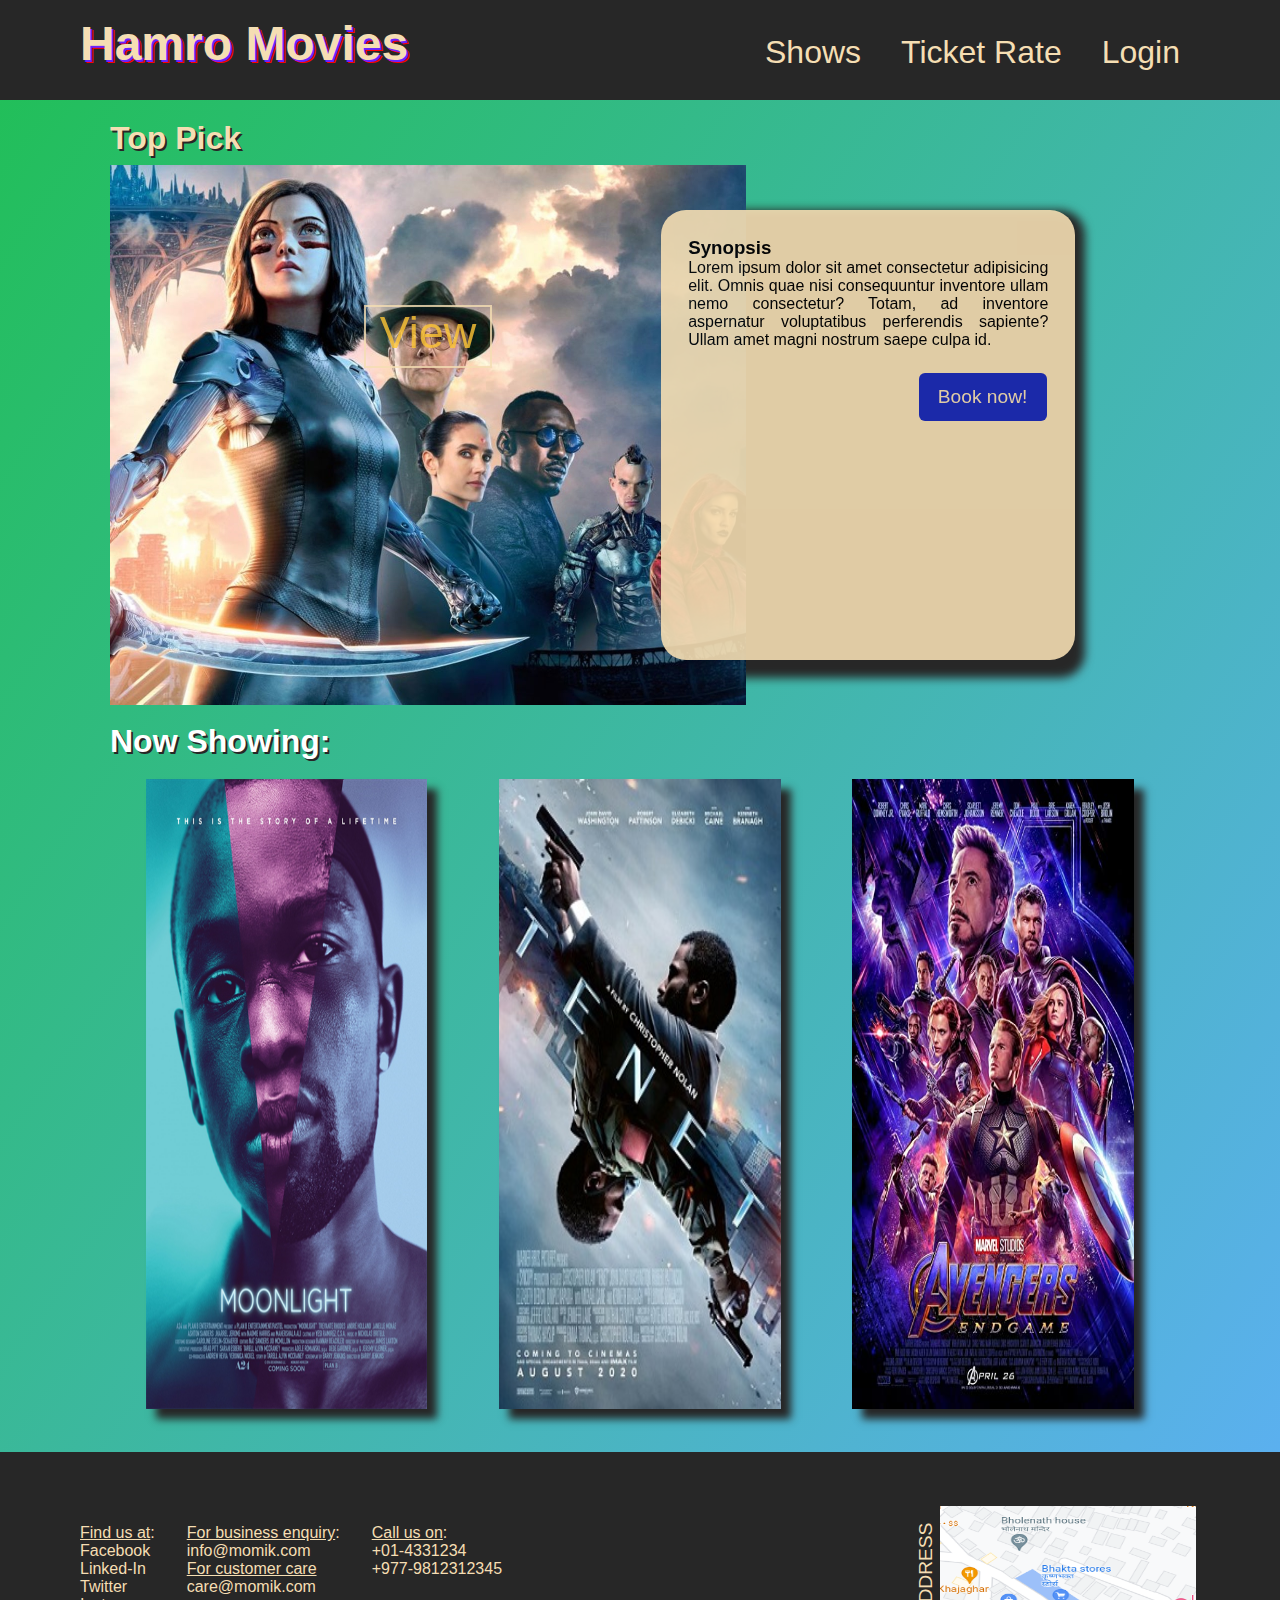
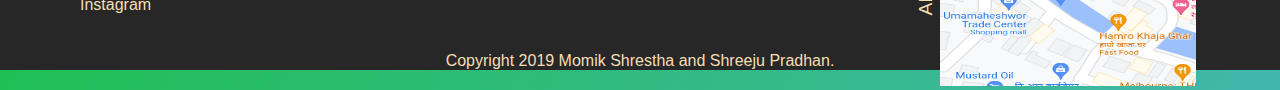
<file: index.html>
<!DOCTYPE html>
<html lang="en">
<head>
    <meta charset="UTF-8">
    <meta http-equiv="X-UA-Compatible" content="IE=edge">
    <meta name="viewport" content="width=device-width, initial-scale=1.0">
    <title>Index</title>
    <link rel="stylesheet" href="style.css">
</head>
<body>
    <header>
        <nav class="nav">
            <div class="-left">
                <h1 class="nav-left-content nav-brand">Hamro Movies</h1>
            </div>
            <div class="-right">
                <ul class="nav-right-content">
                    <li class="nav-item"><a href="shows.html">Shows</a></li>
                    <li class="nav-item"><a href="rates.html">Ticket Rate</a></li>
                    <li class="nav-item"><a href="login.html">Login</a></li>
                </ul>
            </div>
        </nav>
    </header>
    <section class="main">
        <div class="container">
            <div class="banner">
                <h1 class="banner-heading">Top Pick</h1>
                <div class="banner-content">
                    <div class="banner-left">
                        <div class="banner-overlay">View</div>
                    </div>
                    <div class="banner-right">
                        <div class="banner-card">
                            <h3>Synopsis</h3>
                            <p>
                                Lorem ipsum dolor sit amet consectetur adipisicing elit. Omnis quae nisi consequuntur 
                                inventore ullam nemo consectetur? Totam, ad inventore aspernatur voluptatibus perferendis 
                                sapiente? Ullam amet magni nostrum saepe culpa id.
                            </p>
                            <button class="btn blue-btn book-now">Book now!</button>
                        </div>
                        <div class="banner-card-shadow"></div>
                    </div>
                </div>
            </div>
        </div>
        <br>
            <h1 class="now-showing-heading">Now Showing:</h1>
            <div class="now-showing">
                <div class="showing-card"><img src="images/movie1.png" alt="Movie 1"></div>
                <div class="showing-card"><img src="images/movie2.jpg" alt="Movie 2"></div>
                <div class="showing-card"><img src="images/movie3.jpg" alt="Movie 3"></div>
            </div>
        </div>
    </section>
    <footer>
        <div class="footer-content">
            <div class="-left">
                <div>
                    <ul><u>Find us at</u>:
                        <li><a href="">Facebook</a></li>
                        <li><a href="">Linked-In</a></li>
                        <li><a href="">Twitter</a></li>
                        <li><a href="">Instagram</a></li>
                    </ul>
                </div>
                <div>
                    <ul>
                        <u>For business enquiry</u>:
                        <li>info@momik.com</li>
                    </ul>
                    <ul>
                        <u>For customer care</u>
                        <li>care@momik.com</li>
                    </ul>
                </div>
                <div>
                    <ul><u>Call us on</u>:
                        <li>+01-4331234</li>
                        <li>+977-9812312345</li>
                    </ul>
                </div>
            </div>
            <div class="-right">
                <div id="rotate">ADDRESS</div>
            <div class=""> 
                <img src="images/map.png" alt="Map Image">
            </div>
            </div>
            
            
        </div>
        <div align="Center"><p>Copyright 2019 Momik Shrestha and Shreeju Pradhan.</p></div>
    </footer>
</body>
</html>
</file>
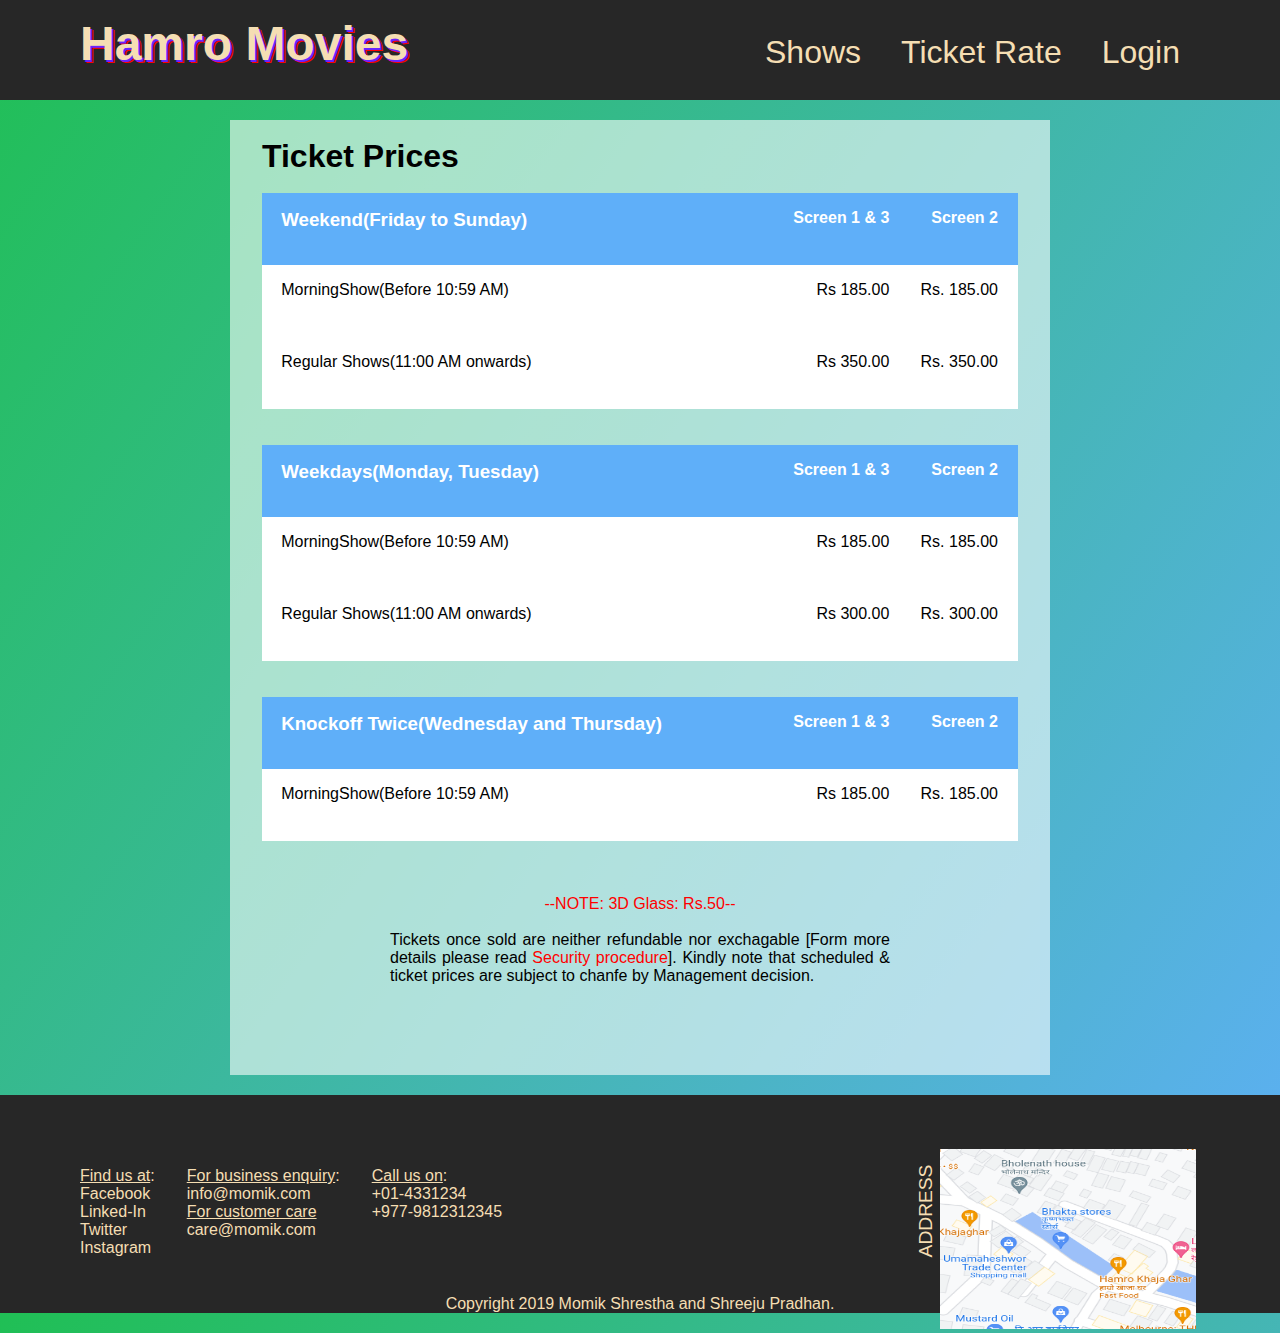
<file: rates.html>
<!DOCTYPE html>
<html lang="en">
<head>
    <meta charset="UTF-8">
    <meta http-equiv="X-UA-Compatible" content="IE=edge">
    <meta name="viewport" content="width=device-width, initial-scale=1.0">
    <title>Tickets</title>
    <link rel="stylesheet" href="style.css">
</head>
<body>
    <header>
        <nav class="nav">
            <div class="-left">
                <h1 class="nav-left-content nav-brand">Hamro Movies</h1>
            </div>
            <div class="-right">
                <ul class="nav-right-content">
                    <li class="nav-item"><a href="shows.html">Shows</a></li>
                    <li class="nav-item"><a href="rates.html">Ticket Rate</a></li>
                    <li class="nav-item"><a href="login.html">Login</a></li>
                </ul>
            </div>
        </nav>
    </header>
    <section class="main">
        <div class="ticket-container">
            <br>
            <h1>Ticket Prices</h1>
            <br>
            <div class="table">
                <div class="th td">
                    <div class="left"><h3>Weekend(Friday to Sunday)</h3></div>
                    <div class="right" align="right">
                        <div class="screen">Screen 1 & 3</div>
                        <div class="screen">Screen 2</div>
                    </div>
                </div>
                <div class="td white-bg">
                    <div class="left">MorningShow(Before 10:59 AM)</div>
                    <div class="right" align="right">
                        <div class="screen">Rs 185.00</div>
                        <div class="screen">Rs. 185.00</div>
                    </div>
                </div>
                <div class="td white-bg">
                    <div class="left">Regular Shows(11:00 AM onwards)</div>
                    <div class="right" align="right">
                        <div class="screen">Rs 350.00</div>
                        <div class="screen">Rs. 350.00</div>
                    </div>
                </div>
                <br>
                <br>
                <div class="th td">
                    <div class="left"><h3>Weekdays(Monday, Tuesday)</h3></div>
                    <div class="right" align="right">
                        <div class="screen">Screen 1 & 3</div>
                        <div class="screen">Screen 2</div>
                    </div>
                </div>
                <div class="td white-bg">
                    <div class="left">MorningShow(Before 10:59 AM)</div>
                    <div class="right" align="right">
                        <div class="screen">Rs 185.00</div>
                        <div class="screen">Rs. 185.00</div>
                    </div>
                </div>
                <div class="td white-bg">
                    <div class="left">Regular Shows(11:00 AM onwards)</div>
                    <div class="right" align="right">
                        <div class="screen">Rs 300.00</div>
                        <div class="screen">Rs. 300.00</div>
                    </div>
                </div>
                <br>
                <br>
                <div class="th td">
                    <div class="left"><h3>Knockoff Twice(Wednesday and Thursday)</h3></div>
                    <div class="right" align="right">
                        <div class="screen">Screen 1 & 3</div>
                        <div class="screen">Screen 2</div>
                    </div>
                </div>
                <div class="td white-bg">
                    <div class="left">MorningShow(Before 10:59 AM)</div>
                    <div class="right" align="right">
                        <div class="screen">Rs 185.00</div>
                        <div class="screen">Rs. 185.00</div>
                    </div>
                </div>
            </div>
            <div class="fyi">
                <p class="warn-msg" align="center">
                    --NOTE: 3D Glass: Rs.50--
                </p>
                <br>
                <p>
                    Tickets once sold are neither refundable nor exchagable [Form more details please read <span class="warn-msg">Security procedure</span>].
                    Kindly note that scheduled & ticket prices are subject to chanfe by Management decision.
                </p>
            </div>
        </div>
    </section>
    <footer>
        <div class="footer-content">
            <div class="-left">
                <div>
                    <ul><u>Find us at</u>:
                        <li><a href="">Facebook</a></li>
                        <li><a href="">Linked-In</a></li>
                        <li><a href="">Twitter</a></li>
                        <li><a href="">Instagram</a></li>
                    </ul>
                </div>
                <div>
                    <ul>
                        <u>For business enquiry</u>:
                        <li>info@momik.com</li>
                    </ul>
                    <ul>
                        <u>For customer care</u>
                        <li>care@momik.com</li>
                    </ul>
                </div>
                <div>
                    <ul><u>Call us on</u>:
                        <li>+01-4331234</li>
                        <li>+977-9812312345</li>
                    </ul>
                </div>
            </div>
            <div class="-right">
                <div id="rotate">ADDRESS</div>
            <div class=""> 
                <img src="images/map.png" alt="Map Image">
            </div>
            </div>
        </div>
        <div align="Center"><p>Copyright 2019 Momik Shrestha and Shreeju Pradhan.</p></div>
    </footer>
</body>
</html>
</file>
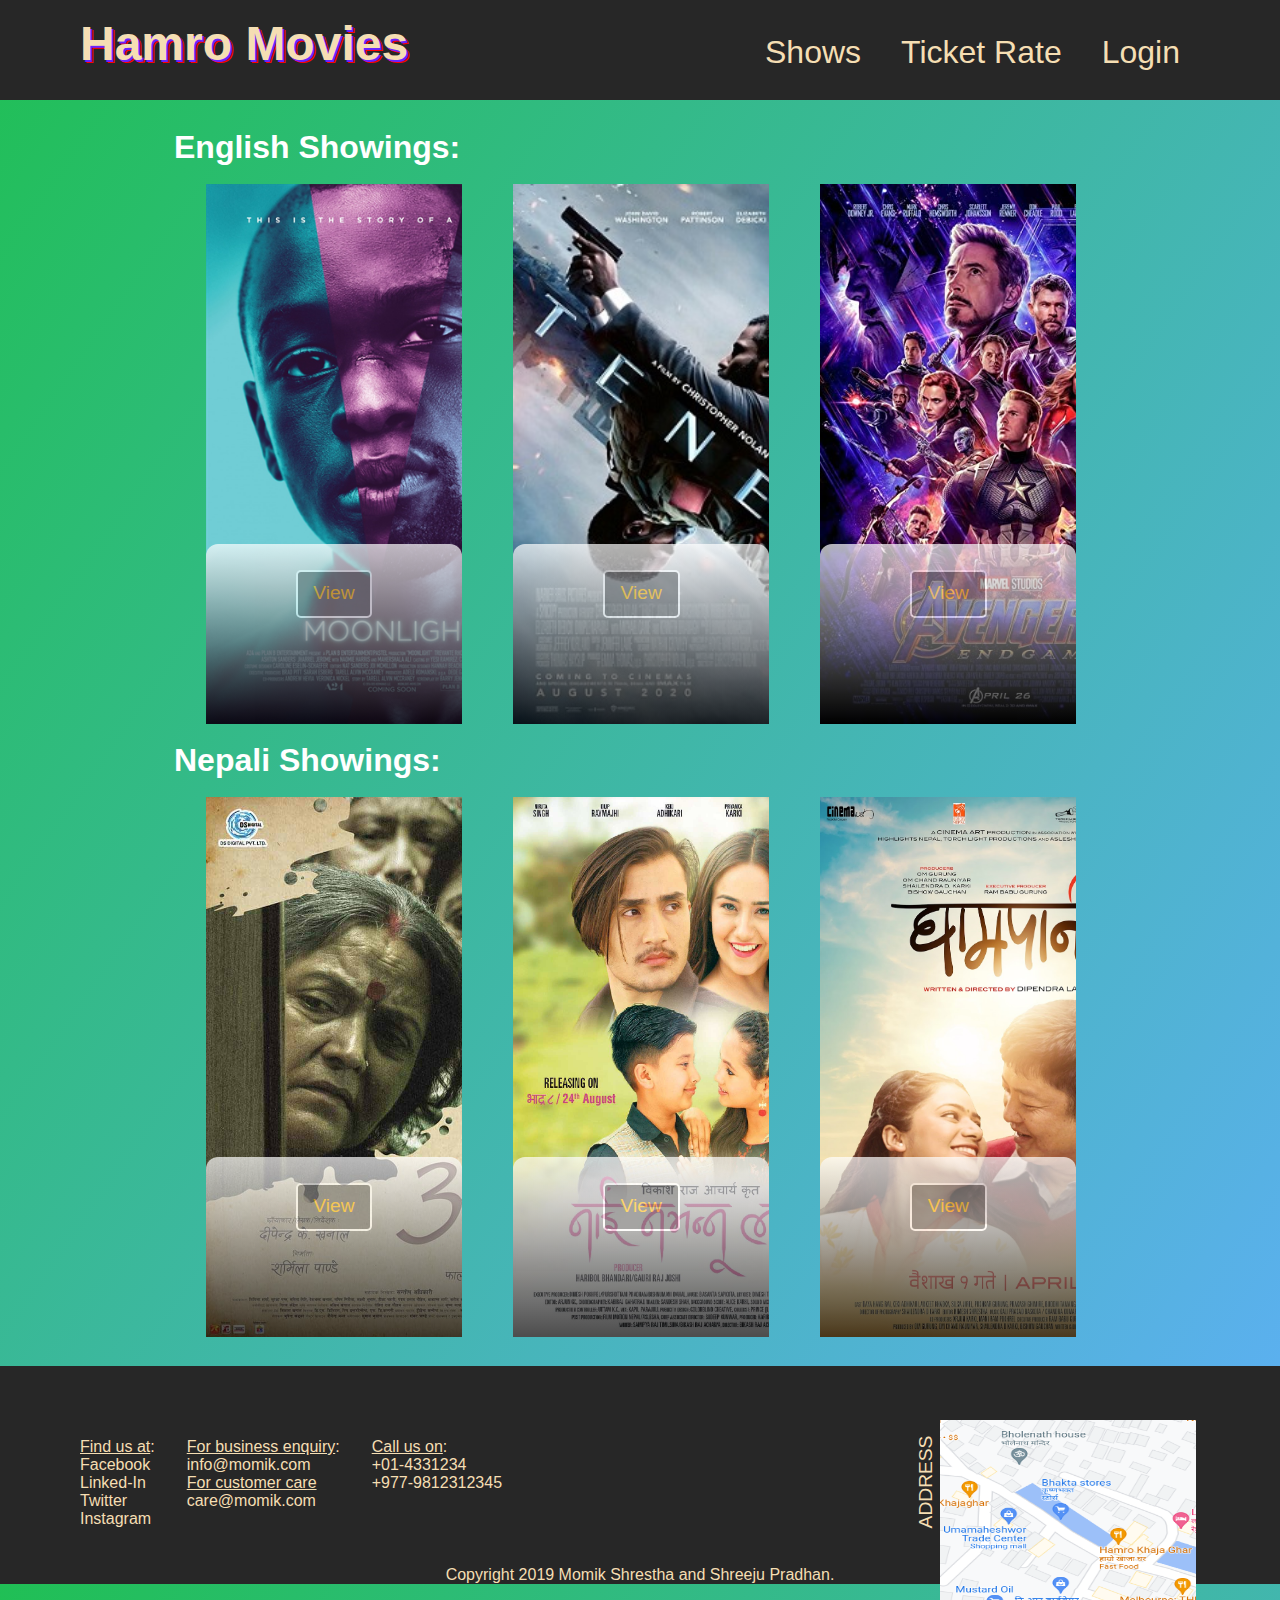
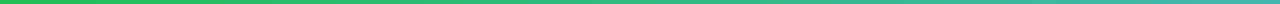
<file: shows.html>
<!DOCTYPE html>
<html lang="en">
<head>
    <meta charset="UTF-8">
    <meta http-equiv="X-UA-Compatible" content="IE=edge">
    <meta name="viewport" content="width=device-width, initial-scale=1.0">
    <title>Index</title>
    <link rel="stylesheet" href="style.css">
</head>
<body>
    <header>
        <nav class="nav">
            <div class="-left">
                <h1 class="nav-left-content nav-brand">Hamro Movies</h1>
            </div>
            <div class="-right">
                <ul class="nav-right-content">
                    <li class="nav-item"><a href="shows.html">Shows</a></li>
                    <li class="nav-item"><a href="rates.html">Ticket Rate</a></li>
                    <li class="nav-item"><a href="login.html">Login</a></li>
                </ul>
            </div>
        </nav>
    </header>
    <section class="main">
        <div class="show-container">
            <div class="english-shows">
                <h1>English Showings:</h1>
                <br>
                <div class="show-tray">
                    <div class="show-card">
                        <div class="card"></div>
                        <div class="card"></div>
                        <div class="card"></div>
                    </div>
                    <div class="show-overlay">
                        <div class="card-overlay"><div class="overlay-word">View</div></div>
                        <div class="card-overlay"><div class="overlay-word">View</div></div>
                        <div class="card-overlay"><div class="overlay-word">View</div></div>
                    </div>
                </div>
            </div>
            <br>
            <div class="nepali-shows">
                <h1>Nepali Showings:</h1>
                <br>
                <div class="show-tray">
                    <div class="show-card">
                        <div class="card"></div>
                        <div class="card"></div>
                        <div class="card"></div>
                    </div>
                    <div class="show-overlay">
                        <div class="card-overlay"><div class="overlay-word">View</div></div>
                        <div class="card-overlay"><div class="overlay-word">View</div></div>
                        <div class="card-overlay"><div class="overlay-word">View</div></div>
                    </div>
                </div>
            </div>
        </div>
    </section>

<footer>
    <div class="footer-content">
        <div class="-left">
            <div>
                <ul><u>Find us at</u>:
                    <li><a href="">Facebook</a></li>
                    <li><a href="">Linked-In</a></li>
                    <li><a href="">Twitter</a></li>
                    <li><a href="">Instagram</a></li>
                </ul>
            </div>
            <div>
                <ul>
                    <u>For business enquiry</u>:
                    <li>info@momik.com</li>
                </ul>
                <ul>
                    <u>For customer care</u>
                    <li>care@momik.com</li>
                </ul>
            </div>
            <div>
                <ul><u>Call us on</u>:
                    <li>+01-4331234</li>
                    <li>+977-9812312345</li>
                </ul>
            </div>
        </div>
        <div class="-right">
            <div id="rotate">ADDRESS</div>
        <div class=""> 
            <img src="images/map.png" alt="Map Image">
        </div>
        </div>
        
        
    </div>
    <div align="Center"><p>Copyright 2019 Momik Shrestha and Shreeju Pradhan.</p></div>
</footer>
</file>
<file: style.css>
/* black shade=>#272727
background colors: 
green=>#20BF55=>93%
blue=>#5FAFF9=>100% */

*{
    padding: 0;
    margin: 0;
    box-sizing: border-box;
}

.main{
    padding: 20px 110px;
}

.nav{
    background: #272727 ;
    display: flex;
    flex-direction: row;
    height:100px;
}
.-left{
    margin-left: 80px;
    width: 50%
}
.-right{
    margin-right: 80px;
    width: 50%;
}

.nav-right-content{
    height: 100px;
    display: flex;
    list-style: none;
    position: absolute;
    right: 0;
    margin-right: 80px
}

.nav-brand{
    font-size: 48px;
    margin-top: 1rem;
    color: wheat;  
    text-shadow: 2px 2px #6923FF, 3px 3px #FF0000;
}
.nav-item{
    margin: 0px;
    height: 32px;
    font-size: 32px;
    margin: auto auto;
    margin-inline: 20px;
}
.nav-item a{
    text-decoration: none;
    color: wheat;
}

.banner-heading{
    font-size: 2rem;
    font-family: sans-serif;
    margin-bottom: .5rem;
    color: wheat;
    text-shadow: 2px 2px #272727;
}
.banner-content{
    display: flex;
    flex-direction: row;
    height: 60vh;
}
.banner-left{
    width: 60%;
    height: 60vh;
    background-image: url(images/banner.jpg);
    background-repeat: no-repeat;
    background-size: cover;
}
.banner-img{
    width: auto;
    height: auto;
}
.banner-img img{
    width: 80%;
    height: 100%;
}
.banner-overlay{
    display: block;
    font-size: 5vh;
    padding: 0 1vh ;
    border: 2px solid wheat;
    opacity: .8;
    color:#FFC736;
    width: 10vw;
    height: 7vh;
    margin: auto;
    text-align: center;
    justify-content: center;
    margin-top: 22%;
}
.banner-right{
    /* border: 1px solid orange; */
    width: 40%;
    display: flex;
    margin: auto auto auto -8%;
    height: 50vh;
}
.banner-card{
    width: 100%;
    height: auto;
    background-color: wheat;
    z-index: 2;
    opacity: 0.9;
    border-radius: 25px;
    padding: 3vh;
    text-align: justify;
}
.banner-card-shadow{
    width: 100%;
    height: 104%;
    background: #272727;
    position: relative;
    z-index: -1;
    margin-left: -95%;
    -webkit-filter: blur(5px);
    -moz-filter: blur(5px);
    -o-filter: blur(5px);
    -ms-filter: blur(5px);
    filter: blur(5px);
    border-radius: 25px;
}




.btn{
    border: 0px;
    height: 3rem;
    width: 10vw;
    padding: .4rem;
    font-size: 1.2rem;
    border-radius: 6px;
    opacity: 1;
}
.blue-btn{
    background: #1A2AB8;
    color: wheat;
    font-weight: 400;
    position: inherit;
    margin: 0 auto;
    text-align: center;
    margin-top: 1.5rem;
    opacity: 100%;
    margin-left: 18vw;
}
body{
    background: linear-gradient(
        125deg, #20BF55, #5FAFF9
        );
        font-size: 1rem;
        font-family: sans-serif;
}




.now-showing-heading{
    color: #FFFFFF;
    text-shadow: 2px 2px #272727;
}
.now-showing{
    /* background-color: aliceblue; */
    padding: 1.2rem 0;

    display: flex;
    /* margin-inline: 28px; */
    margin-block-end: 0;
}
.showing-card{
    margin: 0 auto;

}
.showing-card img{
    width: 22vw;
    height: 70vh;
    box-shadow: 10px 10px 8px #272727;
}
.showing-card img:nth-child(3){
    margin-right: 0px;
}

footer{
    background-color: #272727;
    color: wheat;
}
.footer-content{
    background: #272727;
    /* position: sticky; */
    height: 200px;
    display: flex;
}
footer .-left{
    padding-top: 8vh;
    width: 69%;
    display: flex;
}
footer .-left ul{
    list-style: none;
    margin-right: 2.5vw;
    color: wheat;
}
a{
    text-decoration: none;
    color: wheat;
}

footer .-right{

    padding-top: 6vh;
    /* border: 1px solid black; */
    position: absolute;
    width: 29%;
    right: 0;
}
#rotate{
    font-size: 1.2rem;
    color: wheat;
    display: inline-block;
    transform: rotate(-90deg);
    margin-left: 4vw;
    position: absolute;
    margin-top: 4vw;
}
footer .-right img{
    margin-left: 30%;
    width: 20vw;
    height: 20vh;
}



/* ------------------------------------------------------ */
.form-container{
    display: flex;
    /* border: 1px solid black; */
    /* width: 50%; */
    /* margin: 0 auto; */
    justify-content: center;
}
.login-image{
    width: 500px;
    height: 611px;
    background:url(images/form1.png);
    background-repeat: no-repeat;
    background-size: cover;
}

.login-container{
    width: 382px;
    height: 525px;
    background: #ffff;
    opacity: .95;
    margin-top: 5vh;
    margin-left: -4vw;
    padding: 4vh 1.5vw;
    border: 1px solid black
}
.login-container h1{
    font-size: 2rem;
    margin-top: 2rem;
    margin-bottom: 1rem;
}
.login-container p{
    margin-top: 2rem;
    color: black;
    font-size: .8rem;
}
.login-container p a{
    color: black;
}

.input-field{
    font-size: 1.2rem;
    border: 2px solid black;
    width: 100%;
    height: 7vh;
    margin: 2vh auto;
    padding: 1vw;
}
.login-btn{
    background: black;
    color: white;
    padding-bottom:2.2rem;
}

/* --------------------------------------------- */
.register-image{
    width: 500px;
    height: 611px;
    background:url(images/form2.png);
    background-repeat: no-repeat;
    background-size: cover;
}
.register-container{
    width: 382px;
    height: 525px;
    background: #ffff;
    opacity: .95;
    margin-top: 5vh;
    margin-right: -4vw;
    padding: 4vh 1.5vw;
    border: 1px solid black
}
.register-container h1{
    font-size: 2rem;
    margin-top: 2rem;
    margin-bottom: 1rem;
}
.register-container p{
    margin-top: 2rem;
    color: black;
    font-size: .8rem;
}
.register-container p a{
    color: black;
}

.input-field{
    font-size: 1.2rem;
    border: 2px solid black;
    width: 100%;
    height: 7vh;
    margin: 2vh auto;
    padding: 1vw;
}
.register-btn{
    background: black;
    color: white;
    padding-bottom:2.2rem;
}


/* ------------------------------------ */
.ticket-container{
    margin: 0 120px;
    padding-top: 1.5vh;
    padding: 0 2.5vw;
    background-color: #FFFFFF95;
    font-family: sans-serif;
    padding-bottom: 4vh;
}

.table .th{
    font-weight: 700;
    background:#5FAFF9;
    color: white;
}
.table .td{
    padding-top: 1rem;
    padding-left: 1.5vw;
    padding-right: 1vw;
    display: flex;
    height: 8vh;   
}
.white-bg{
    background: white;
}
.td .left{
    width: 69%;
}
.td .right{
    display: flex;
    width: 30%;
}
.screen{
    width: 50%;
}
.warn-msg{
    color:#FF0000;
}
.fyi{
    margin: 4vh 5vw;
    padding: 2vh 5vw;
    text-align: justify;
}

/* ---------------------------- */
.show-container{
    margin: 1vh 5vw;
}
.show-container h1{
    color: white
}
.show-card{
    display: flex;
    flex-direction: row;
    column-gap: 4vw;
}
.card{
    height: 60vh;
    width: 20vw;
    /* border: 2px solid black    */
}
.english-shows .card:nth-child(1){
    margin-left:2.5vw;
    background: url(images/movie1.png);
    background-repeat: no-repeat;
    background-size: cover;

}
.english-shows .card:nth-child(2){
    background: url(images/movie2.jpg);
    background-repeat: no-repeat;
    background-size: cover
}
.english-shows .card:nth-child(3){
    background: url(images/movie3.jpg);
    background-repeat: no-repeat;
    background-size: cover
}
.nepali-shows .card:nth-child(1){
    margin-left:2.5vw;
    background: url(images/movie4.jpeg);
    background-repeat: no-repeat;
    background-size: cover;

}
.nepali-shows .card:nth-child(2){
    background: url(images/movie5.jpeg);
    background-repeat: no-repeat;
    background-size: cover
}
.nepali-shows .card:nth-child(3){
    background: url(images/movie6.jpeg);
    background-repeat: no-repeat;
    background-size: cover
}

.show-overlay{
    /* border: 2px solid white; */
    display: flex;
    flex-direction: row;
    column-gap: 4vw;
    margin-top: -20vh;
}
.card-overlay{
    width: 20vw;
    height: 20vh;
    /* border-radius: 22px 22px 0px 0px; */
    background: linear-gradient(white, black);
    opacity: 0.7;

    border-radius: 12px  12px 0 0;
}
.card-overlay:nth-child(1){
    margin-left:2.5vw;
}
.overlay-word{
    width: 30%;
    height: 3rem;
    display: inline-block;
    border: 2px solid white;
    background:grey;
    text-align: center;
    padding: 10px 15px;
    color: #FFC736;
    margin-left: 35%;
    margin-top: 10%;
    font-size: 1.2rem;
    border-radius: 5px;


}
</file>
